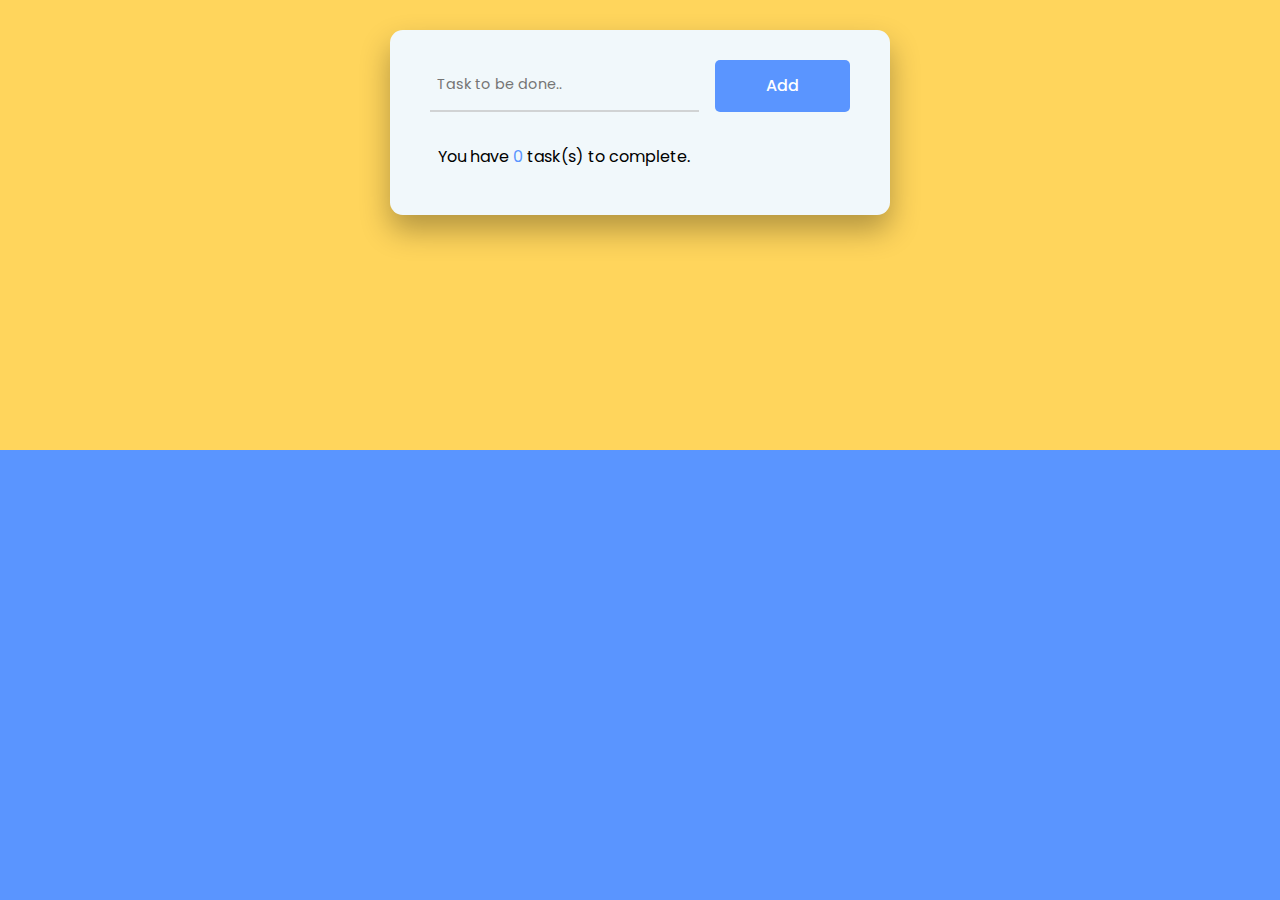
<file: Project 3/index.html>
<!DOCTYPE html>
<html lang="en">
  <head>
    <meta name="viewport" content="width=device-width, initial-scale=1.0" />
    <title>To Do List New</title>
    <link
      rel="stylesheet"
      href="https://cdnjs.cloudflare.com/ajax/libs/font-awesome/6.4.0/css/all.min.css"
    />
    <link
      href="https://fonts.googleapis.com/css2?family=Poppins:wght@400;600&display=swap"
      rel="stylesheet"
    />
    <link rel="stylesheet" href="style.css" />
  </head>
  <body>
    <div class="app">
      <div class="container">
        <div id="wrapper">
          <input type="text" placeholder="Task to be done.." />
          <button id="add-btn">Add</button>
        </div>
        <div id="tasks">
          <p id="pending-tasks">
            You have <span class="count-value">0</span> task(s) to complete.
          </p>
        </div>
      </div>
      <p id="error">Input cannot be empty!</p>
    </div>
    
    <script src="script.js"></script>
  </body>
</html>
</file>
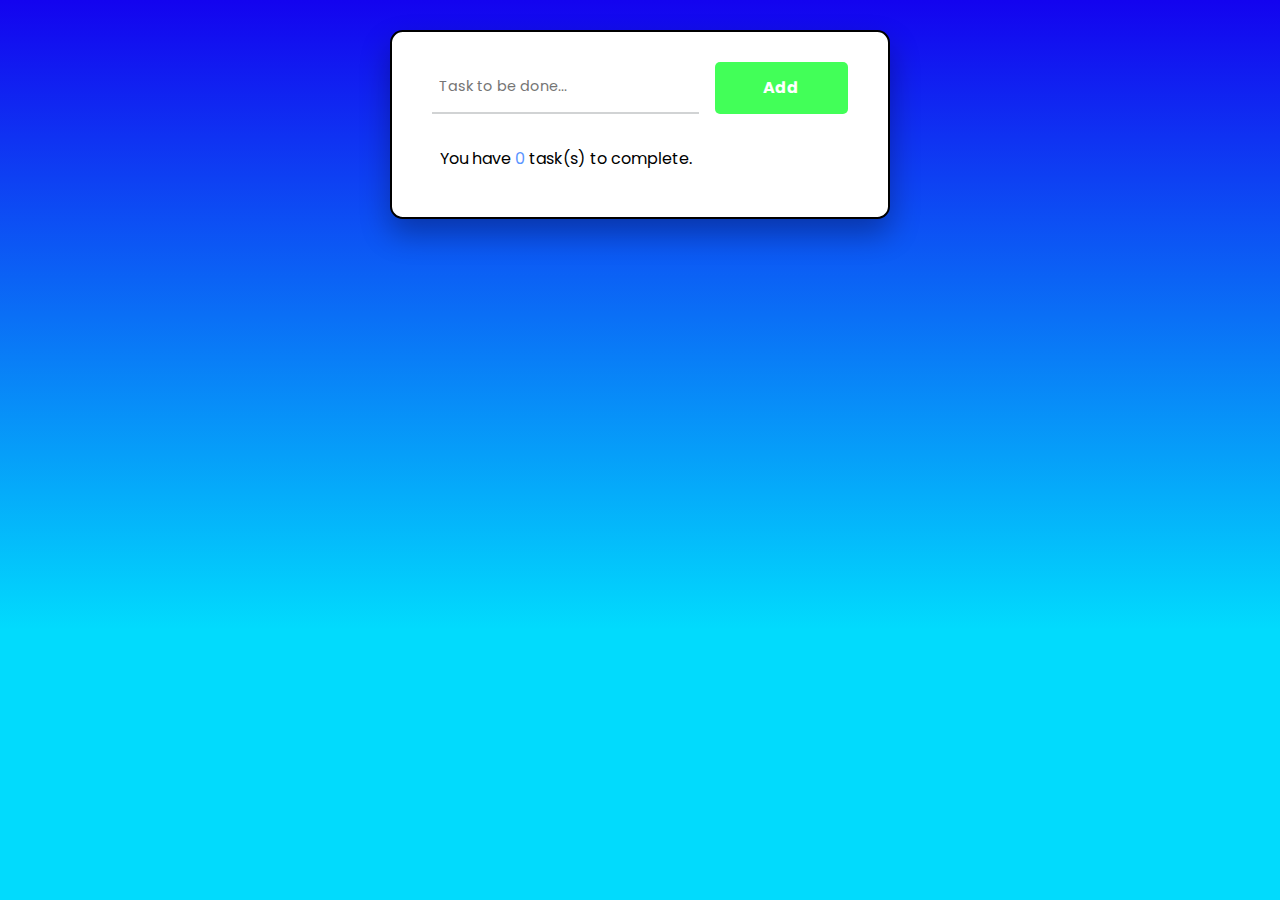
<file: Project 3/todo.html>
<!DOCTYPE html>
<html lang="en">
<head>
    <meta charset="UTF-8">
    <meta name="viewport" content="width=device-width, initial-scale=1.0">
    <title>To Do App</title>
    <link
      rel="stylesheet"
      href="https://cdnjs.cloudflare.com/ajax/libs/font-awesome/6.4.0/css/all.min.css"
    />
    <link
      href="https://fonts.googleapis.com/css2?family=Poppins:wght@400;600&display=swap"
      rel="stylesheet"
    />
    <link rel="stylesheet" href="sty.css">
</head>
<body>
    <div class="app">
        <div class="container">
          <div id="wrapper">
            <input type="text" placeholder="Task to be done...">
            <button id="add-btn">Add</button>
          </div>
          <div id="tasks">
            <p id="pending-tasks">
              You have <span class="count-value">0</span> task(s) to complete.
            </p>

            <!-- oooooooooooooo -->
             <!-- <div class="task">
              <input type="checkbox" class="task-check">
              <span class="taskname">${taskName}</span>
              <button class="edit"><i class="fas fa-edit"></i></button>
              <button class="delete"><i class="fas fa-trash-alt"></i></button>
             </div> -->
            <!-- oooooooooooooo -->
          </div>
        </div>
        <p id="error">Input cannot be empty</p>
    </div>

    <script src="app.js"></script>
</body>
</html>
</file>
<file: Project 3/style.css>
*,
*:before,
*:after {
  padding: 0;
  margin: 0;
  box-sizing: border-box;
}
body {
  height: 100vh;
  background: linear-gradient(#ffd55c 50%, #5a95ff 50%);
}
.app {
  font-family: "Poppins", sans-serif;
  width: min(95vw, 500px);
  position: absolute;
  margin: auto;
  left: 0;
  right: 0;
  top: 30px;
}
.container {
  padding: 30px 40px;
  background-color: #f1f8fb;
  box-shadow: 0 15px 30px rgba(0, 0, 0, 0.3);
  border-radius: 0.8em;
}
#wrapper {
  position: relative;
  border-radius: 5px;
  display: grid;
  grid-template-columns: 8fr 4fr;
  gap: 1em;
}
#wrapper input {
  width: 100%;
  font-family: "Poppins", sans-serif;
  background-color: transparent;
  color: #111111;
  font-size: 0.9em;
  border: none;
  border-bottom: 2px solid #d1d3d4;
  padding: 1em 0.5em;
}
#wrapper input:focus {
  outline: none;
  border-color: #5a95ff;
}
#wrapper button {
  position: relative;
  border-radius: 5px;
  font-family: "Poppins", sans-serif;
  font-weight: 500;
  font-size: 1em;
  background-color: #5a95ff;
  border: none;
  color: #ffffff;
  cursor: pointer;
  outline: none;
}
#tasks {
  margin-top: 1em;
  border-radius: 10px;
  width: 100%;
  position: relative;
  padding: 1em 0.5em;
}
.task {

  /* background-color: #00fb58; green
  transition: background-color 0.3s ease; */
  background-color: #ffffff;
  padding: 0.8em 1em;
  display: grid;
  grid-template-columns: 1fr 8fr 2fr 2fr;
  gap: 1em;
  border-radius: 0.5em;
  box-shadow: 0 0.5em 1em rgba(0, 0, 0, 0.05);
  align-items: center;
  cursor: pointer;
}
.task:not(:first-child) {
  margin-top: 1em;
}
.task input[type="checkbox"] {
  position: relative;
  appearance: none;
  height: 20px;
  width: 20px;
  border-radius: 50%;
  border: 2px solid #e1e1e1;
}
.task input[type="checkbox"]:before {
  content: "";
  position: absolute;
  transform: translate(-50%, -50%);
  top: 50%;
  left: 50%;
}
.task input[type="checkbox"]:checked {
  background-color: #5a95ff;
  border-color: #5a95ff;
}
.task input[type="checkbox"]:checked:before {
  position: absolute;
  content: "\f00c";
  color: #ffffff;
  font-size: 0.8em;
  font-family: "Font Awesome 5 Free";
  font-weight: 900;
}
.task span {
  font-size: 15px;
  font-weight: 400;
  word-break: break-all;
}
.task button {
  color: #ffffff;
  width: 100%;
  padding: 1em 0;
  border-radius: 5px;
  border: none;
  cursor: pointer;
  outline: none;
}
.edit {
  background-color: #5a95ff;
}
.delete {
  background-color: #ff5c5c;
}
#pending-tasks span {
  color: #5a95ff;
}
.completed {
  /* background-color: #ff0000; */
  text-decoration: line-through;
  color: #a0a0a0;
}
#error {
  text-align: center;
  display: none;
  background-color: #ffffff;
  color: #ff5c5c;
  margin-top: 1.5em;
  padding: 1em 0;
  border-radius: 0.5em;
}
</file>
<file: Project 3/sty.css>
/* :before and :after are pseudo-elements used in css to insert content before or after an element. They are not real HTML, but they act like part of page.
pseudo elements can also have padding, margin and bo-sizing. if you don't reset them they might behave differently from the rest of the elements. */

*, *::before, *::after {
    padding: 0;
    margin: 0;
    box-sizing: border-box;
}
body{
    height: 100vh;
    background: linear-gradient(rgb(19, 3, 239), rgb(1, 219, 253) 70%);
}

.app{
    /* this CSS min() function chooses the smaller of the two values */
    font-family: "Poppins", sans-serif;
    width: min(95vw, 500px);
    /*Position absolute removes the element from the normal flow of the document and positions it exactly where you want it.*/
    position: absolute;
    margin: auto;
    left: 0;
    right: 0;
    top: 30px;

}
.container {
    padding: 30px 40px;
    border: 2px solid black;
    background-color: white;
    /* box-shadow: offset-x offset-y blur-radius spread-radius color; <-- SYNTAX */
    box-shadow: 0 15px 30px rgba(0,0,0,0.3);
    border-radius: 0.8em;
}

#wrapper {
    /* position relative allows absolutely positioned child element to use #wrapper as a reference. it does not move the wrapper itself, unless you also use top, left etc. */
    position: relative;
    border-radius: 5px;
    /* turns the #wrapper into a CSS Grid Container */
    display: grid;
    /* defines 2 coloumns, first columns takes 8 parts and second column takes 4 parts, total 8+4=12 parts so first column = 2/3, second=1/3 */
    grid-template-columns: 8fr 4fr;
    /* adds a gap between grid items(both horizontally and vertically. here between input field and add button. */
    gap: 1em;
}

#wrapper input {
    width: 100%;
    font-family: "Poppins", sans-serif;
    background-color: transparent;
    color: rgb(0, 0, 0);
    font-size: 0.9em;
    border: none;
    border-bottom: 2px solid #d1d3d4;
    padding: 1em 0.5em;
}

#wrapper input:focus {
    /* Removes the default browser blue, black or orange glow around the input. Ofter done when applying custom styles. */
    outline: none;
    /* Changin the input's border color to soft blue when focused. Makes it look like it's active or selected. Here it make the only bottom border soft blue cuz we did none to other borders. */
    border-color: #5a95ff;
}

#wrapper button {
    position: relative;
    border-radius: 5px;
    font-family: "Poppins", sans-serif;
    font-weight: 700;
    font-size: 1em;
    background-color: #42ff58;
    border: none;
    color: #ffffff;
    cursor: pointer;
    outline: none;
}

#tasks {
    margin-top: 1em;
    border-radius: 10px;
    width: 100%;
    position: relative;
    padding: 1em 0.5em;
}

.task {
    background-color: #ffffff;
    /* border: 2px solid red;  test border */
    padding: 0.8em 1em;
    display: grid;
    /* fr = fraction 1fr-small 8fr-larger 2fr-medium 2fr-medium */
    grid-template-columns: 1fr 8fr 2fr 2fr;
    gap: 1em;
    border-radius: 0.5em;
    box-shadow: 0 0.5em 1em rgba(0,0,0,0.5);
    align-items: center;
    cursor: pointer;
}


/* adds vertical spacing (margin-top) of 1em to every .task element except the first one.*/
.task:not(:first-child) {
    margin-top: 1em;
}

.task input[type="checkbox"] {
    position: relative;
    height: 20px;
    width: 20px;
    /*This CSS rule removes the browser's default styling of form elements (like checkboxes, radio buttons, etc.)
    Browsers give checkboxes and other form controls their own built-in look--which is different across browsers and systems. so instead of using the browsers deafult style we are taking full control of how the checkbox will look like.*/
    appearance: none;
    border: 2px solid #e1e1e1;
    /* turn the square border to a circle */
    border-radius: 50%;
    

    /* flexbox way to center the check mark */
    /* display: flex;
    justify-content: center;
    align-items: center; */
    
    /* display grid way to center the check mark */
    /* display: grid;
    place-items: center; */
    
    /* Line-Height way to center the check mark */
    /* let;s say the width and height of the checkbox is 20px then */
    /* line-height: 20px;
    text-align: center; */
    /* it doesn;t work here but in case we knew the height of the checkbox */
    
    /* but since we are using transform property we will not use the alterantives. */
}


/* tick mark centered */
.task input[type="checkbox"]:before {
    content: "";
    /* absolute to move the tick mark willingly */
    position: absolute;

    /* with the top and left combination transform is used to center the check mark inside the checkbox. respectivally you can also use flexbox or grid layout to center the mark. or line-height plus text-align(for small fixed-size boxes)-works if you know the height of the checkbox.*/
    transform: translate(-50%, -50%);
    top: 50%;
    left: 50%;

    /* flexbox way --> check parent above ^^^*/

    /* grid way --> check parent above ^^^ same */

    /* Line-Height + Text-Align way --> check parent above ^^^ same */
    /* all for the parent element */


}
.task input[type="checkbox"]:checked {
    background-color: #5a95ff;
    border-color: #5a95ff;
}

/* Tick mark implemented here but we centered it above already */
.task input[type="checkbox"]:checked:before {
    /* adds a Font Awesome checkmark icon inside the custom=styled checkbox when it is checked. */
    position: absolute;
    /* This is a Unicode value for a checkmark icon in Font Awesome. It only works if Font Awesome is correctly loaded. */
    content: "\f00c";
    color: #ffffff;
    font-size: 0.8em;
    /* Tells the browser to use the Font Awesome icon font. */
    font-family: "Font Awesome 5 Free";
    font-weight: 900;
}

.task span {
    font-size: 15px;
    font-weight: 400;
    /* Breaks long wordsor strings anywhere, even in the middle.
    Usedful when dealing with things like: long-urls, code, strings with no spaces. Without the word-break the text might overflow the container or cause horizontal scroll. */
    word-break: break-all;

    /* you can try this aswell for better readability */
    /* word-break: break-word;
    overflow-wrap: break-word; */
}

.task button {
    color: #ffffff;
    width: 100%;
    padding: 1em 0;
    border-radius: 5px;
    border: none;
    cursor: pointer;
    outline: none;
}

.edit {
    background-color: #5a95ff;
}

.delete {
    background-color: #ff5c5c;
}

#pending-tasks span {
    color: #5a95ff;
}

.completed {
    /* horizontal line over the comepleted tasks. */
    text-decoration: line-through;
    color: #a0a0a0;
}

#error {
    text-align: center;
    /* error message disappears */
    display: none;
    background-color: #ffffff;
    color: #ff5c5c;
    margin-top: 1.5em;
    padding: 1em 0;
    border-radius: 0.5em;
}
</file>
